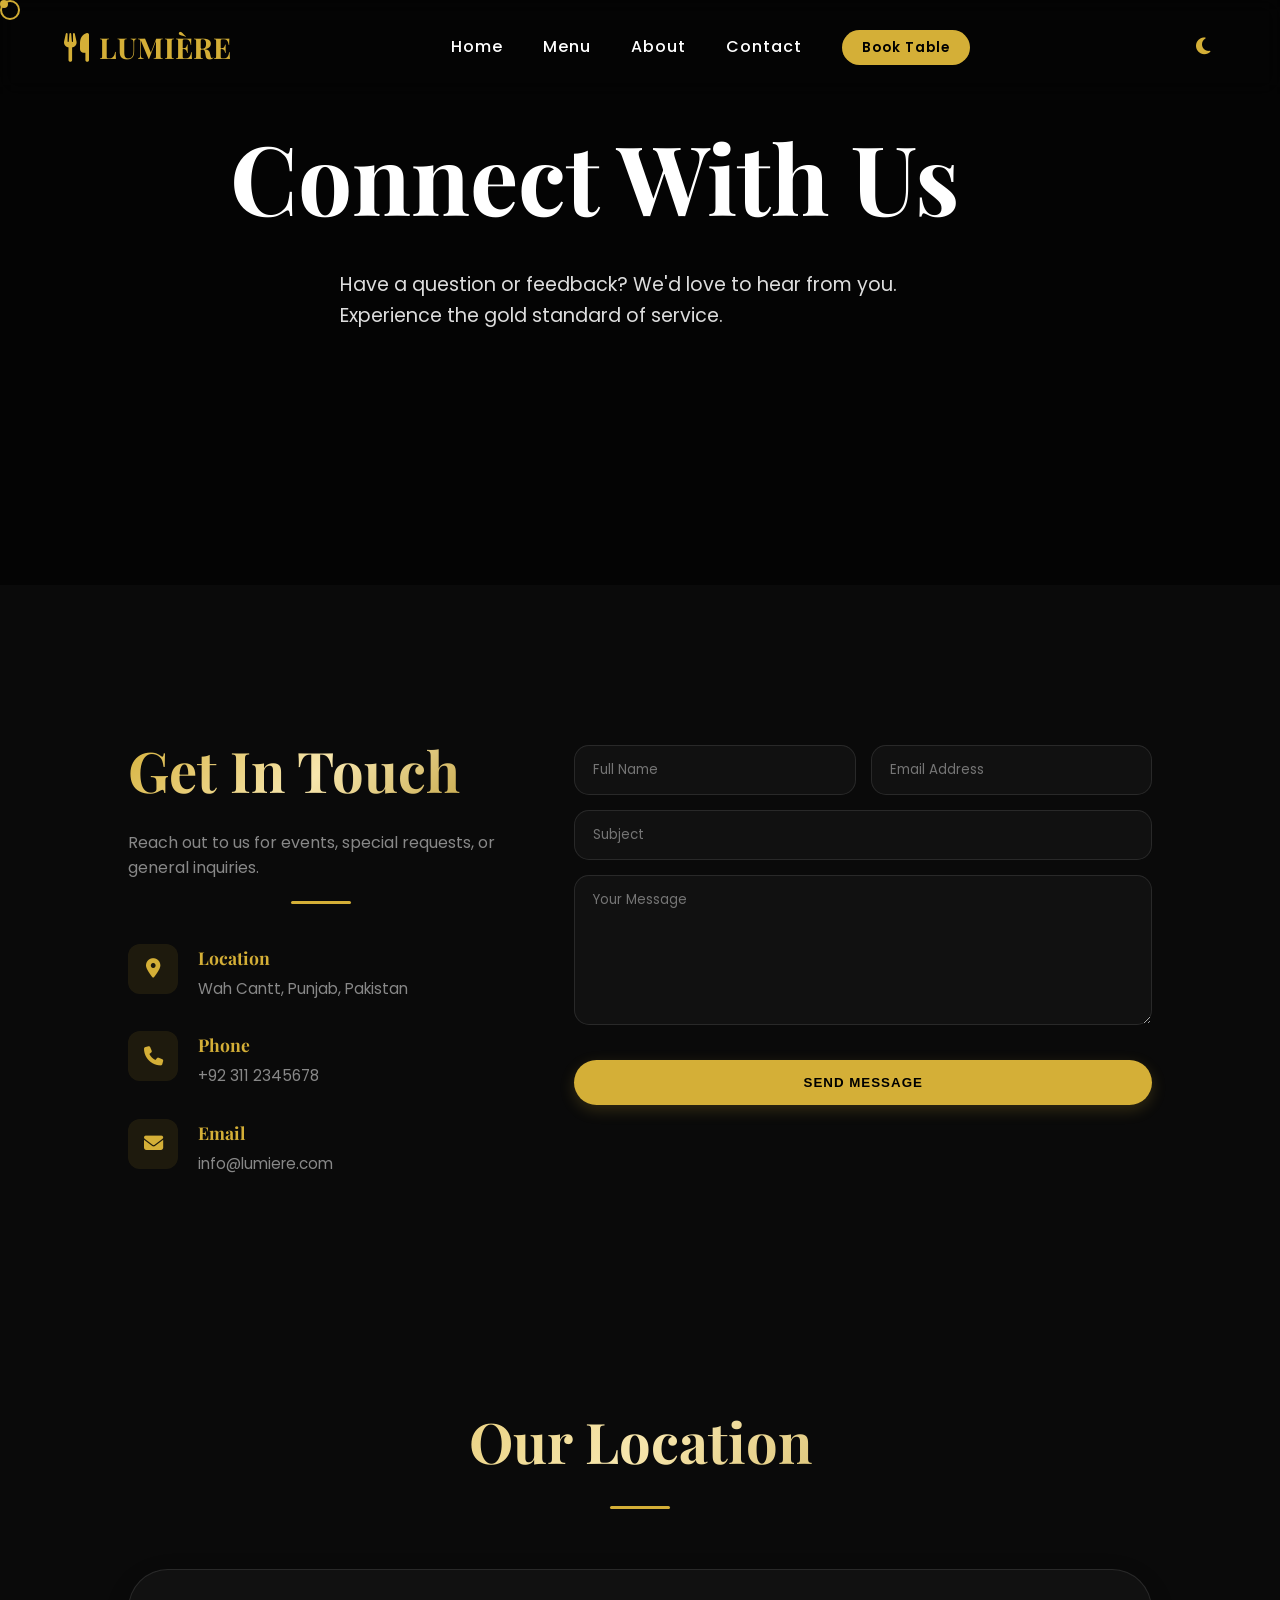
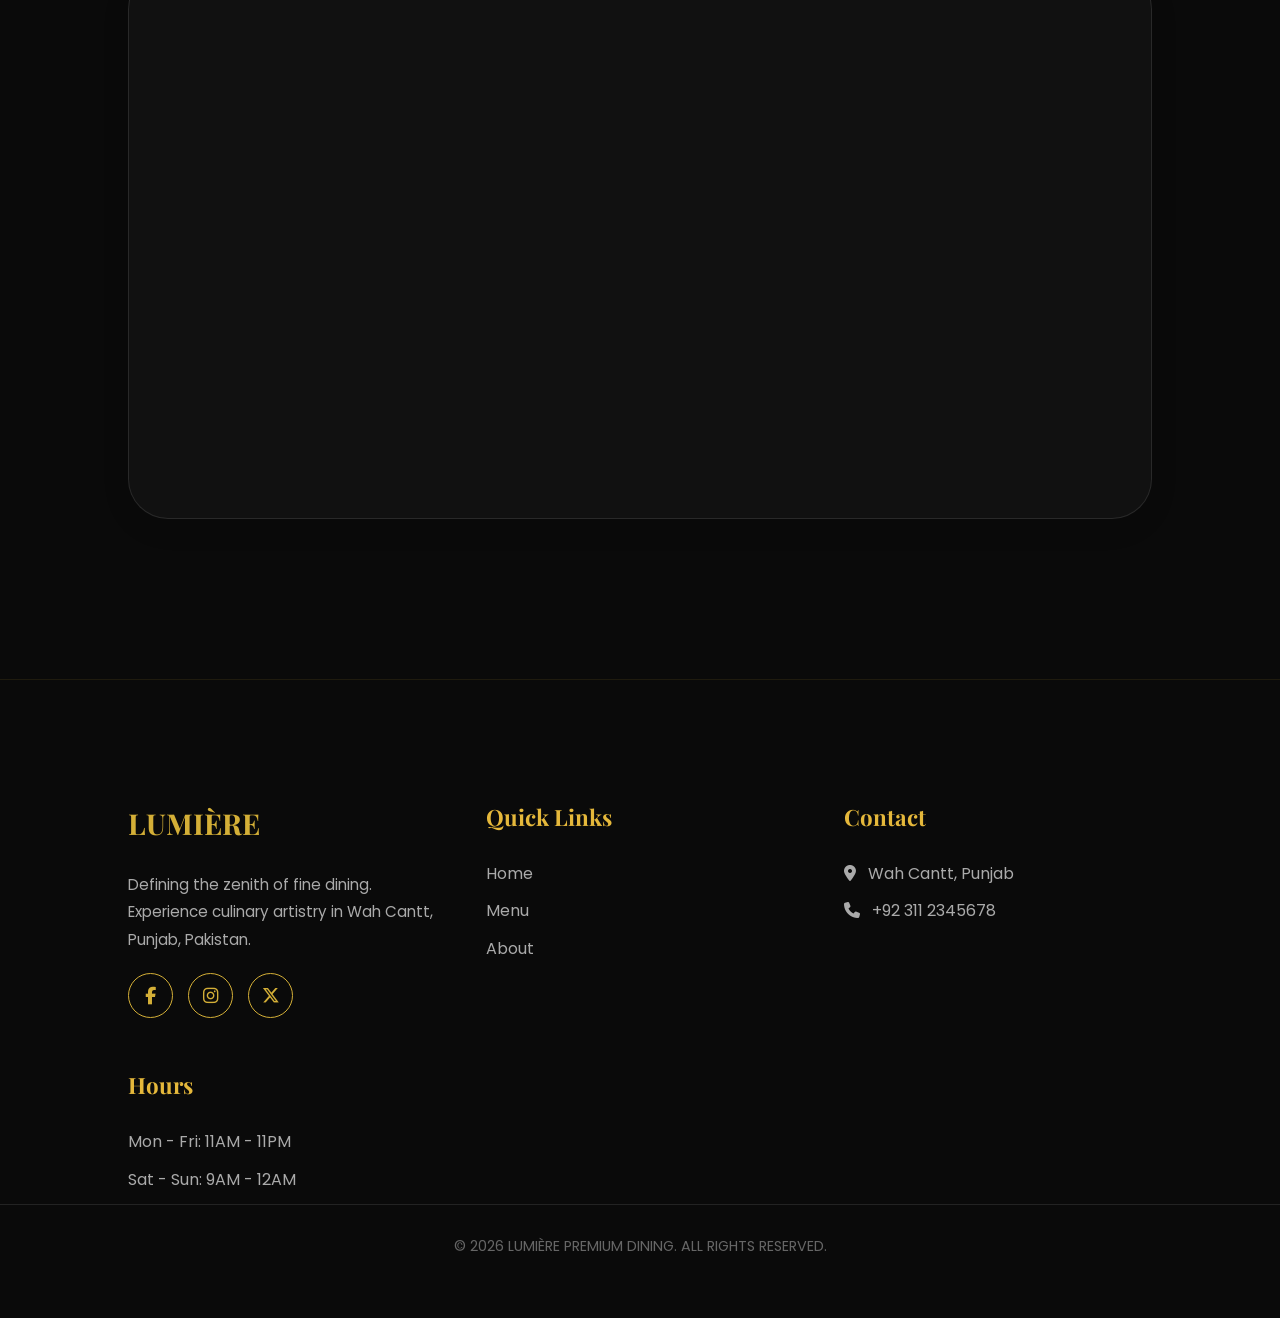
<file: contact.html>
<!DOCTYPE html>
<html lang="en" data-theme="dark">
<head>
    <meta charset="UTF-8">
    <meta name="viewport" content="width=device-width, initial-scale=1.0">
    <meta name="description" content="Get in touch with LUMIÈRE - Premium Fine Dining. Contact us for reservations, feedback, or inquiries.">
    <title>Contact Us | LUMIÈRE Premium Fine Dining</title>
    <link rel="stylesheet" href="https://cdnjs.cloudflare.com/ajax/libs/font-awesome/6.6.0/css/all.min.css">
    <link href="https://fonts.googleapis.com/css2?family=Playfair+Display:wght@400;700&family=Poppins:wght@300;400;500;600;700&display=swap" rel="stylesheet">
    <link rel="stylesheet" href="style.css">
    <!-- Prevent flash of wrong theme (FOUT fix) -->
    <script>!function(){var t=localStorage.getItem('lumiere-theme');if(t)document.documentElement.setAttribute('data-theme',t)}();</script>
</head>
<body class="contact-page">
    <!-- Loader & Progress Bar (Consistent with other pages) -->
    <div id="loader"><div class="loader-content"><div class="loader-logo"><i class="fa-solid fa-utensils"></i> LUMIÈRE</div></div></div>
    <div class="progress-bar"></div>
    <div class="cursor"></div>
    <div class="cursor-follower"></div>

    <nav id="navbar">
        <a href="index.html" class="logo"><i class="fa-solid fa-utensils"></i> LUMIÈRE</a>
        <ul class="nav-links">
            <li><a href="index.html">Home</a></li>
            <li><a href="menu.html">Menu</a></li>
            <li><a href="about.html">About</a></li>
            <li><a href="contact.html" class="active">Contact</a></li>
            <li><a href="index.html#reservation" class="nav-book-link">Book Table</a></li>
        </ul>
        <div class="nav-actions">
            <button class="theme-toggle" id="theme-btn"><i class="fa-solid fa-moon"></i></button>
            <div class="hamburger" id="hamburger"><span></span><span></span><span></span></div>
        </div>
    </nav>

    <div class="mobile-menu-overlay" id="mobile-menu-overlay"></div>
    <div class="mobile-menu" id="mobile-menu">
        <a href="index.html">Home</a>
        <a href="menu.html">Menu</a>
        <a href="about.html">About</a>
        <a href="contact.html">Contact</a>
        <a href="index.html#reservation">Book Table</a>
    </div>

    <section id="contact-hero">
        <div class="hero-overlay"></div>
        <div class="hero-content">
            <h1 class="reveal">Connect With Us</h1>
            <p class="reveal">Have a question or feedback? We'd love to hear from you. Experience the gold standard of service.</p>
        </div>
    </section>

    <section id="contact-content">
        <div class="contact-container">
            <div class="contact-info-wrapper reveal-left">
                <div class="section-header" style="text-align: left; margin-bottom: 40px;">
                    <h2>Get In Touch</h2>
                    <p>Reach out to us for events, special requests, or general inquiries.</p>
                </div>
                <div class="contact-info-list">
                    <div class="info-item">
                        <i class="fa-solid fa-location-dot"></i>
                        <div>
                            <h4>Location</h4>
                            <p>Wah Cantt, Punjab, Pakistan</p>
                        </div>
                    </div>
                    <div class="info-item">
                        <i class="fa-solid fa-phone"></i>
                        <div>
                            <h4>Phone</h4>
                            <p>+92 311 2345678</p>
                        </div>
                    </div>
                    <div class="info-item">
                        <i class="fa-solid fa-envelope"></i>
                        <div>
                            <h4>Email</h4>
                            <p>info@lumiere.com</p>
                        </div>
                    </div>
                </div>
            </div>
            <div class="contact-form-wrapper reveal-right">
                <form id="contact-form" class="modern-form">
                    <div class="form-row">
                        <input type="text" name="name" placeholder="Full Name" required>
                        <input type="email" name="email" placeholder="Email Address" required>
                    </div>
                    <input type="text" name="subject" placeholder="Subject" required>
                    <textarea name="message" placeholder="Your Message" rows="6" required></textarea>
                    <button type="submit" class="btn btn-primary w-100">Send Message</button>
                </form>
            </div>
        </div>
    </section>

    <section id="map-section" class="reveal">
        <div class="section-header">
            <h2>Our Location</h2>
        </div>
        <div class="map-wrapper">
            <div class="map-container">
                <iframe src="https://www.google.com/maps/embed?pb=!1m18!1m12!1m3!1d13277.942735235824!2d72.71183313204732!3d33.77443834111305!2m3!1f0!2f0!3f0!3m2!1i1024!2i768!4f13.1!3m3!1m2!1s0x38dfa6a72e879001%3A0xe6754593414999f8!2sWah%20Cantt%2C%20Rawalpindi%2C%20Punjab%2C%20Pakistan!5e0!3m2!1sen!2s!4v1718629200000!5m2!1sen!2s" allowfullscreen="" loading="lazy"></iframe>
            </div>
        </div>
    </section>

    <footer id="contact" class="reveal">
        <div class="footer-grid">
            <div class="footer-about">
                <div class="logo">LUMIÈRE</div>
                <p>Defining the zenith of fine dining. Experience culinary artistry in Wah Cantt, Punjab, Pakistan.</p>
                <div class="social-links">
                    <a href="#"><i class="fa-brands fa-facebook-f"></i></a>
                    <a href="#"><i class="fa-brands fa-instagram"></i></a>
                    <a href="#"><i class="fa-brands fa-x-twitter"></i></a>
                </div>
            </div>
            <div class="footer-links">
                <h4>Quick Links</h4>
                <ul>
                    <li><a href="index.html">Home</a></li>
                    <li><a href="menu.html">Menu</a></li>
                    <li><a href="about.html">About</a></li>
                </ul>
            </div>
            <div class="footer-links">
                <h4>Contact</h4>
                <ul>
                    <li><i class="fa-solid fa-location-dot me-2"></i> Wah Cantt, Punjab</li>
                    <li><i class="fa-solid fa-phone me-2"></i> +92 311 2345678</li>
                </ul>
            </div>
            <div class="footer-links">
                <h4>Hours</h4>
                <ul>
                    <li>Mon - Fri: 11AM - 11PM</li>
                    <li>Sat - Sun: 9AM - 12AM</li>
                </ul>
            </div>
        </div>
        <div class="copyright">&copy; 2026 LUMIÈRE PREMIUM DINING. ALL RIGHTS RESERVED.</div>
    </footer>

    <div id="backToTop">↑</div>
    <script src="script.js"></script>
</body>
</html>
</file>
<file: style.css>
:root {
    --primary: #D4AF37;
    --primary-hover: #b8962e;
    --bg-dark: #0a0a0a;
    --bg-light: #ffffff;
    --card-dark: rgba(255, 255, 255, 0.03);
    --card-light: rgba(0, 0, 0, 0.05);
    --text-dark: #ffffff;
    --text-light: #1a1a1a;
    --glass-bg: rgba(10, 10, 10, 0.8);
    --transition: all 0.3s cubic-bezier(0.4, 0, 0.2, 1);
    --gold-gradient: linear-gradient(135deg, #D4AF37 0%, #f7e6ad 50%, #b8962e 100%);
    --card-gradient: linear-gradient(135deg, rgba(255, 255, 255, 0.05) 0%, rgba(255, 255, 255, 0.02) 100%);
    --shadow: 0 8px 30px rgba(0, 0, 0, 0.08);
    --shadow-hover: 0 20px 50px rgba(0, 0, 0, 0.15);
    --gold-shadow: 0 5px 15px rgba(212, 175, 55, 0.2);
    --card-border: rgba(255, 255, 255, 0.1);
    --card-inner-glow: inset 0 0 20px rgba(255, 255, 255, 0.02);
    --text-secondary: #888888;
}

[data-theme="light"] {
    --bg-dark: #f8f4ef;
    --text-dark: #121212;
    --primary: #967215;
    --primary-hover: #755810;
    --card-dark: rgba(255, 255, 255, 0.95);
    --glass-bg: rgba(255, 255, 255, 0.96);
    --card-border: rgba(0, 0, 0, 0.12);
    --card-gradient: linear-gradient(135deg, rgba(255,255,255,0.98) 0%, rgba(248,244,239,0.95) 100%);
    --text-secondary: #3c3c3c;
    --shadow: 0 10px 30px rgba(0, 0, 0, 0.08);
    --shadow-hover: 0 20px 45px rgba(0, 0, 0, 0.14);
    --card-inner-glow: inset 0 0 20px rgba(150,114,21,0.06);
}

* {
    margin: 0;
    padding: 0;
    box-sizing: border-box;
    scroll-behavior: smooth;
}

body {
    font-family: 'Poppins', sans-serif;
    background-color: var(--bg-dark);
    color: var(--text-dark);
    overflow-x: hidden;
    line-height: 1.6;
    transition: background-color 0.5s ease;
}

h1, h2, h3, h4, .logo {
    font-family: 'Playfair Display', serif;
}

ul { list-style: none; }
a { text-decoration: none; color: inherit; }
img { max-width: 100%; display: block; border-radius: 8px; }
.dish-img-container img, .team-img img, .modal-img img { border-radius: 0; }

/* Custom Cursor */
.cursor { width: 20px; height: 20px; border: 2px solid var(--primary); border-radius: 50%; position: fixed; pointer-events: none; z-index: 9999; transition: transform 0.1s ease; mix-blend-mode: difference; }
.cursor-follower { width: 8px; height: 8px; background: var(--primary); border-radius: 50%; position: fixed; pointer-events: none; z-index: 9999; transition: transform 0.15s ease; }

/* Loader */

#loader {
  position: fixed;
  inset: 0;
  background: #000;
  z-index: 10000;
  display: flex;
  justify-content: center;
  align-items: center;
    opacity: 1;
  transition: opacity 0.9s ease;
}

.loader-logo {
  font-size: 3rem;
  color: var(--primary);
  font-weight: bold;
  letter-spacing: 5px;
  animation: pulse 2s infinite;
  display: flex;
  align-items: center;
  gap: 20px;
}

@keyframes pulse {
  0% { opacity: 0.3; transform: scale(0.95); }
  50% { opacity: 1; transform: scale(1); }
  100% { opacity: 0.5; transform: scale(0.95); }
}

.progress-bar { position: fixed; top: 0; left: 0; height: 4px; background: var(--gold-gradient); z-index: 1001; width: 0%; }

/* Navbar */
nav { position: fixed; top: 0; width: 100%; padding: 1.5rem 5%; z-index: 1000; display: flex; justify-content: space-between; align-items: center; transition: var(--transition); backdrop-filter: blur(10px); background: transparent; }
nav.sticky { padding: 1rem 5%; background: var(--glass-bg); border-bottom: 1px solid rgba(212, 175, 55, 0.2); }
.logo { font-size: 1.8rem; font-weight: 700; color: var(--primary); display: flex; align-items: center; gap: 10px; text-decoration: none; }
.logo:hover { opacity: 0.9; }
.nav-links { display: flex; gap: 2.5rem; }
.nav-links a { font-weight: 500; letter-spacing: 1px; position: relative; padding: 5px 0; }
.nav-links a::after { content: ''; position: absolute; bottom: 0; left: 0; width: 0; height: 2px; background: var(--primary); transition: var(--transition); }
.nav-links a:hover::after { width: 100%; }
.nav-actions { display: flex; align-items: center; gap: 20px; }
.theme-toggle { cursor: pointer; font-size: 1.2rem; color: var(--primary); }
.nav-book-link { 
    background: var(--primary); 
    color: #000 !important; 
    padding: 8px 20px !important; 
    border-radius: 50px; 
    font-size: 0.85rem !important; 
    font-weight: 600 !important;
    transition: var(--transition);
}
.nav-book-link::after { display: none !important; }
.nav-book-link:hover { 
    transform: translateY(-2px);
    box-shadow: var(--gold-shadow);
}

/* Hamburger */
.hamburger { display: none; cursor: pointer; flex-direction: column; gap: 6px; z-index: 1005; }
.hamburger span { 
    width: 28px; 
    height: 2px; 
    background: var(--primary); 
    transition: var(--transition); 
    transform-origin: center;
}
.hamburger.active span:nth-child(1) { transform: translateY(8px) rotate(45deg); }
.hamburger.active span:nth-child(2) { opacity: 0; transform: translateX(-10px); }
.hamburger.active span:nth-child(3) { transform: translateY(-8px) rotate(-45deg); }

/* Mobile Menu - see extended styles below */

/* Hero */
#hero, #menu-hero, #about-hero { 
    min-height: 100vh; 
    min-height: 100dvh; 
    display: flex; 
    align-items: center; 
    justify-content: center; 
    text-align: center; 
    position: relative; 
    overflow: hidden; 
    background: none;
    z-index: 1;
}

#hero::before, #menu-hero::before, #about-hero::before, #contact-hero::before {
    content: '';
    position: absolute;
    inset: 0;
    background-size: cover;
    background-position: center;
    background-repeat: no-repeat;
    background-attachment: fixed;
    z-index: -1;
    animation: heroZoom 10s ease-out forwards;
    will-change: transform;
}

@keyframes heroZoom {
    from { transform: scale(1.1); }
    to { transform: scale(1); }
}

#hero::before { background-image: url('https://images.unsplash.com/photo-1414235077428-338989a2e8c0?q=80&w=2070'); }
#menu-hero { height: 100vh; height: 100dvh; }
#menu-hero::before { background-image: url('https://images.unsplash.com/photo-1574484284002-952d92456975?auto=format&fit=crop&q=80&w=2070'); }
#menu-hero .hero-content { padding-top: 100px; }
#menu-hero h1 { text-shadow: 0 10px 30px rgba(0,0,0,0.5); }
#about-hero { height: 85vh; }
#about-hero::before { background-image: url('https://images.unsplash.com/photo-1517248135467-4c7edcad34c4?auto=format&fit=crop&q=80&w=2070'); }
#contact-hero { height: 65vh; }
#contact-hero::before { background-image: url('https://images.unsplash.com/photo-1578474846511-04ba529f0b88?auto=format&fit=crop&q=80&w=2070'); }
section:not(#hero):not(#about-hero):not(#menu-hero):not(#contact-hero) { background-color: var(--bg-dark); position: relative; z-index: 2; }
.hero-overlay { position: absolute; inset: 0; background: rgba(0,0,0,0.55); z-index: 1; }
.hero-content { position: relative; z-index: 5; padding: 0 10%; width: 100%; max-width: 1200px; }
.hero-content h1 { font-size: clamp(3rem, 8vw, 6rem); margin-bottom: 1rem; color: #fff; }
.hero-content p { font-size: 1.2rem; color: #ddd; max-width: 600px; margin: 0 auto 2.5rem; }
.hero-btns { display: flex; gap: 20px; justify-content: center; }

/* Mobile Parallax Fix */
@media (max-width: 1024px) {
    #hero::before, #menu-hero::before, #about-hero::before, #contact-hero::before { background-attachment: scroll !important; }
    .hero-content h1 { font-size: clamp(2.5rem, 10vw, 4rem); }
}

/* Buttons */
.btn { padding: 15px 35px; border-radius: 50px; font-weight: 600; text-transform: uppercase; letter-spacing: 1px; transition: var(--transition); position: relative; overflow: hidden; display: inline-block; border: none; cursor: pointer; }
.btn-primary { background: var(--primary); color: #000; box-shadow: var(--gold-shadow); }
.btn-outline { background: transparent; border: 2px solid var(--primary); color: var(--primary); backdrop-filter: blur(5px); }
.btn:hover { transform: translateY(-5px); box-shadow: 0 10px 20px rgba(212, 175, 55, 0.3); }
.btn-ripple { position: absolute; background: rgba(255, 255, 255, 0.3); border-radius: 50%; transform: scale(0); animation: ripple 0.6s linear; }
@keyframes ripple { to { transform: scale(4); opacity: 0; } }

.scroll-indicator { position: absolute; bottom: 30px; left: 50%; transform: translateX(-50%); animation: bounce 2s infinite; z-index: 2; color: #fff; font-size: 1.5rem; }
@keyframes bounce { 0%, 20%, 50%, 80%, 100% {transform: translateY(0) translateX(-50%);} 40% {transform: translateY(-10px) translateX(-50%);} 60% {transform: translateY(-5px) translateX(-50%);} }

.floating-icon { position: absolute; color: rgba(212, 175, 55, 0.15); font-size: clamp(1.5rem, 5vw, 3rem); z-index: 1; pointer-events: none; }
.icon-1 { top: 15%; left: 10%; animation: float 8s infinite ease-in-out; }
.icon-2 { top: 25%; right: 15%; animation: float 10s infinite ease-in-out reverse; }
.icon-3 { bottom: 20%; left: 20%; animation: float 12s infinite ease-in-out 1s; }
.icon-4 { bottom: 15%; right: 10%; animation: float 9s infinite ease-in-out 0.5s; }

@keyframes float { 0% { transform: translate(0, 0) rotate(0deg); } 33% { transform: translate(15px, -20px) rotate(5deg); } 66% { transform: translate(-10px, 15px) rotate(-5deg); } 100% { transform: translate(0, 0) rotate(0deg); } }

/* Section Styling */
section { 
    padding: 100px 10%; 
    display: flow-root;
    position: relative;
    width: 100%;
    clear: both;
    z-index: 1;
    overflow: hidden;
    margin-bottom: 40px;
    transition: var(--transition);
}
section:nth-of-type(even) { background-color: rgba(212, 175, 55, 0.03); }

@media (max-width: 992px) {
    section { padding: 80px 7%; }
}
@media (max-width: 768px) {
    section { padding: 60px 5%; }
}

.section-header { text-align: center; margin-bottom: 60px; }
.section-header h2 { 
    font-size: clamp(2rem, 5vw, 3.5rem); 
    background: var(--gold-gradient);
    -webkit-background-clip: text;
    background-clip: text;
    -webkit-text-fill-color: transparent;
    color: transparent;
    margin-bottom: 15px; 
}
.section-header::after { content: ''; display: block; width: 60px; height: 3px; background: var(--primary); margin: 20px auto 0; border-radius: 5px; }
.section-header p { max-width: 600px; margin: 0 auto; color: var(--text-secondary); }

.w-100 { width: 100%; }
.mt-3 { margin-top: 1rem; }
.mt-4 { margin-top: 1.5rem; }
.me-2 { margin-right: 0.5rem; }
.small { font-size: 0.85rem; }

/* Menu Grid */
.menu-grid { 
    display: grid; 
    grid-template-columns: repeat(auto-fit, minmax(260px, 1fr)); 
    gap: 28px; 
    height: auto !important;
    overflow: visible !important;
    will-change: transform, opacity;
}

/* ===== PREMIUM MODERN DISH CARD ===== */
.dish-card { 
    background: var(--card-gradient);
    border-radius: 12px;
    overflow: hidden; 
    border: 1px solid var(--card-border);
    transition: transform 0.45s cubic-bezier(0.165, 0.84, 0.44, 1), 
                box-shadow 0.45s cubic-bezier(0.165, 0.84, 0.44, 1), 
                border-color 0.3s ease,
                background 0.3s ease;
    position: relative; 
    display: flex; 
    flex-direction: column; 
    backdrop-filter: blur(25px);
    -webkit-backdrop-filter: blur(25px);
    box-shadow: 0 4px 24px rgba(0,0,0,0.12), 0 1px 4px rgba(0,0,0,0.08);
    height: 100%;
    min-height: 490px;
    z-index: 1;
    will-change: transform, box-shadow;
}
/* Top gold accent line */
.dish-card::after {
    content: '';
    position: absolute;
    top: 0;
    left: 0;
    right: 0;
    height: 3px;
    background: var(--gold-gradient);
    opacity: 0;
    transition: opacity 0.3s ease;
    z-index: 10;
    border-radius: 12px 12px 0 0;
}
.dish-card::before { content: ''; position: absolute; inset: 0; background: radial-gradient(circle at top right, rgba(212,175,55,0.12), transparent 60%); opacity: 0; transition: opacity 0.4s ease; z-index: 0; pointer-events: none; }
.dish-card:hover {
    transform: translateY(-14px) scale(1.02);
    border-color: rgba(212, 175, 55, 0.5);
    background: var(--glass-bg);
    box-shadow: 0 24px 60px rgba(0,0,0,0.2), 0 0 0 1px rgba(212,175,55,0.15), 0 0 40px rgba(212, 175, 55, 0.18);
}
.dish-card:hover::before { opacity: 1; }
.dish-card:hover::after { opacity: 1; }

/* Image Container */
.dish-img-container { height: 240px; overflow: hidden; position: relative; border-radius: 12px 12px 0 0; flex-shrink: 0; }
/* Shimmer sweep */
.dish-img-container::after { 
    content: ''; position: absolute; top: 0; left: -100%; width: 60%; height: 100%; 
    background: linear-gradient(105deg, transparent 40%, rgba(255,255,255,0.18) 50%, transparent 60%); 
    transition: left 0.6s ease;
    z-index: 3;
}
.dish-card:hover .dish-img-container::after { left: 130%; }
.dish-card img { width: 100%; height: 100%; object-fit: cover; transition: transform 0.8s cubic-bezier(0.165, 0.84, 0.44, 1), filter 0.4s ease; filter: brightness(0.92) saturate(1.05); }
.dish-card:hover img { transform: scale(1.1) rotate(1deg); filter: brightness(1.05) saturate(1.15); }

/* Badge & Price Overlays */
.category-badge { position: absolute; top: 14px; right: 14px; background: rgba(0,0,0,0.75); color: var(--primary); backdrop-filter: blur(8px); border: 1px solid rgba(212,175,55,0.5); padding: 4px 14px; border-radius: 50px; font-size: 0.68rem; font-weight: 700; z-index: 4; text-transform: uppercase; letter-spacing: 0.8px; }

/* Card Body */
.dish-info { padding: 22px 20px 20px; flex-grow: 1; display: flex; flex-direction: column; position: relative; z-index: 1; }
.dish-info h3 { font-size: 1.2rem; margin-bottom: 6px; color: var(--text-dark); font-weight: 700; display: -webkit-box; -webkit-line-clamp: 2; line-clamp: 2; -webkit-box-orient: vertical; overflow: hidden; height: 3rem; line-height: 1.3; }

/* Price badge */
.dish-price { 
    background: var(--gold-gradient); 
    color: #000; 
    padding: 6px 18px; 
    border-radius: 50px; 
    font-weight: 800; 
    font-size: 0.95rem; 
    box-shadow: 0 4px 12px rgba(0, 0, 0, 0.25); 
    letter-spacing: 0.3px; 
}

/* Position specifically in cards inside image container */
.dish-img-container .dish-price {
    position: absolute;
    bottom: 15px;
    right: 15px;
    z-index: 5;
}

/* Rating */
.rating { color: #f5c518; font-size: 0.82rem; margin-bottom: 12px; display: flex; align-items: center; gap: 3px; }
.rating span { color: var(--text-secondary); margin-left: 6px; font-weight: 500; font-size: 0.8rem; }

/* Description */
.dish-info p { flex-grow: 1; margin-bottom: 18px; color: var(--text-secondary); font-size: 0.85rem; line-height: 1.6; font-weight: 400; }

/* Action Button */
.dish-actions { display: flex; gap: 10px; margin-top: auto; }
.dish-actions .add-to-cart { flex: 1; font-size: 0.85rem; padding: 13px 20px; border-radius: 14px; background: var(--primary); color: #000; border: none; width: 100%; display: flex; align-items: center; justify-content: center; gap: 8px; font-weight: 600; letter-spacing: 0.3px; transition: all 0.3s ease; }
.dish-actions .add-to-cart:hover { transform: translateY(-3px); box-shadow: 0 10px 25px rgba(212,175,55,0.4); background: #e8c44a; }

/* Light mode card fix */
[data-theme="light"] .dish-card { border-color: rgba(0,0,0,0.1); box-shadow: 0 4px 20px rgba(0,0,0,0.06); }
[data-theme="light"] .dish-card:hover { box-shadow: 0 20px 50px rgba(0,0,0,0.12), 0 0 30px rgba(150, 114, 21, 0.25); border-color: rgba(150, 114, 21, 0.5); background: #ffffff; }
[data-theme="light"] .dish-info p { color: #3c3c3c; }
[data-theme="light"] .rating span { color: #444; }

/* Beautiful hover micro-interactions for both modes */
.dish-card .dish-price {
    transition: transform 0.4s cubic-bezier(0.165, 0.84, 0.44, 1), box-shadow 0.4s cubic-bezier(0.165, 0.84, 0.44, 1);
}
.dish-card:hover .dish-price {
    transform: scale(1.08) translateY(-2px);
    box-shadow: 0 8px 25px rgba(212, 175, 55, 0.5);
}
[data-theme="light"] .dish-card:hover .dish-price {
    box-shadow: 0 8px 25px rgba(150, 114, 21, 0.45);
}
.dish-card .btn-floating {
    opacity: 0.85;
    transition: transform 0.3s cubic-bezier(0.165, 0.84, 0.44, 1), background 0.3s ease, opacity 0.3s ease, border-color 0.3s ease;
}
.dish-card:hover .btn-floating {
    opacity: 1;
}

.btn-floating { position: absolute; top: 15px; background: rgba(0,0,0,0.6); width: 36px; height: 36px; display: flex; align-items: center; justify-content: center; border-radius: 50%; color: #fff; border: 1px solid rgba(255,255,255,0.2); transition: 0.3s; z-index: 5; }
.btn-floating:hover { background: var(--primary); color: #000; border-color: var(--primary); transform: scale(1.1); }
.fav-icon { left: 15px; top: 15px; }
.quick-view-btn { left: 15px; top: 60px; }

.status-badge { position: absolute; top: 15px; left: 60px; background: #ff4757; color: #fff; padding: 5px 12px; border-radius: 20px; font-size: 0.75rem; font-weight: 700; z-index: 2; }
.dish-card .add-to-cart:hover { background: var(--primary); color: #000; }
.dish-card .quick-view:hover { background: rgba(212, 175, 55, 0.1); }

.badge-inline { position: static; display: inline-block; margin-bottom: 10px; }
.section-cta { text-align: center; margin-top: 50px; }
.reservation-btns { display: flex; gap: 20px; justify-content: center; flex-wrap: wrap; }

.fav-icon { position: absolute; top: 15px; left: 15px; background: var(--fav-bg, rgba(0,0,0,0.4)); width: 40px; height: 40px; display: flex; align-items: center; justify-content: center; border-radius: 50%; cursor: pointer; transition: 0.3s; z-index: 5; border: 2px solid transparent; }
.fav-icon i { color: #fff; font-size: 1.1rem; transition: color 0.3s ease, transform 0.3s ease; }
.fav-icon:hover { transform: scale(1.1); }
.fav-icon:hover i { color: #ff6b7a; }
.fav-icon.favorited { background: rgba(255, 71, 87, 0.2); border-color: #ff4757; animation: heartPop 0.45s ease; }
.fav-icon.favorited i { color: #ff4757 !important; font-family: "Font Awesome 6 Free"; font-weight: 900; }
@keyframes heartPop { 0% { transform: scale(1); } 40% { transform: scale(1.3); } 100% { transform: scale(1); } }

/* Features */
.features-grid { display: grid; grid-template-columns: repeat(auto-fit, minmax(250px, 1fr)); gap: 30px; }
.feature-card { padding: 40px; background: var(--card-dark); border-radius: 24px; text-align: center; transition: var(--transition); border: 1px solid var(--card-border); box-shadow: var(--shadow); }
.feature-card h3 { color: var(--text-dark); }
.feature-card p { color: var(--text-secondary); }
.feature-card:hover { background: var(--primary); transform: translateY(-10px); border-color: var(--primary); }
.feature-card:hover * { color: #000 !important; fill: #000 !important; }
.feature-icon { font-size: 3rem; color: var(--primary); margin-bottom: 20px; transition: transform 0.4s ease; }
.feature-card:hover .feature-icon { transform: scale(1.15) rotate(8deg); }
[data-theme="light"] .feature-card { background: rgba(0,0,0,0.03); border-color: rgba(0,0,0,0.08); }

/* Gallery */
#gallery {
    padding: 100px 10%;
}

.gallery-grid {
    display: grid;
    grid-template-columns: repeat(3, 1fr);
    grid-auto-rows: 280px;
    gap: 20px;
    margin-top: 40px;
}

.gallery-item {
    position: relative;
    border-radius: 24px;
    overflow: hidden;
    cursor: pointer;
    box-shadow: var(--shadow);
    border: 1px solid var(--card-border);
}

.gallery-item img {
    width: 100%;
    height: 100%;
    object-fit: cover;
    transition: transform 0.8s cubic-bezier(0.4, 0, 0.2, 1);
}

.gallery-overlay {
    position: absolute;
    inset: 0;
    background: linear-gradient(to top, rgba(0,0,0,0.85) 0%, transparent 60%);
    display: flex;
    flex-direction: column;
    justify-content: flex-end;
    align-items: center;
    padding: 30px;
    opacity: 0;
    transition: var(--transition);
    z-index: 2;
}

.gallery-overlay i {
    color: var(--primary);
    font-size: 1.8rem;
    margin-bottom: 12px;
    transform: translateY(30px);
    transition: transform 0.5s cubic-bezier(0.4, 0, 0.2, 1);
}

.gallery-overlay span {
    color: #fff;
    font-family: 'Playfair Display', serif;
    font-size: 1.3rem;
    font-weight: 600;
    letter-spacing: 1px;
    transform: translateY(30px);
    transition: transform 0.5s cubic-bezier(0.4, 0, 0.2, 1) 0.1s;
}

.gallery-item:hover img {
    transform: scale(1.12);
}

.gallery-item:hover .gallery-overlay {
    opacity: 1;
}

.gallery-item:hover .gallery-overlay i,
.gallery-item:hover .gallery-overlay span {
    transform: translateY(0);
}

/* Desktop Bento Layout */
@media (min-width: 992px) {
    .gallery-item:nth-child(1) { grid-column: span 2; grid-row: span 2; }
    .gallery-item:nth-child(5) { grid-column: span 2; }
}

@media (max-width: 991px) {
    .gallery-grid { grid-template-columns: repeat(2, 1fr); grid-auto-rows: 240px; }
    .gallery-item:nth-child(1) { grid-column: span 2; }
}

@media (max-width: 600px) {
    .gallery-grid { grid-template-columns: 1fr; grid-auto-rows: 300px; }
    .gallery-item:nth-child(1) { grid-column: auto; }
    .gallery-overlay { opacity: 1; background: linear-gradient(to top, rgba(0,0,0,0.7) 0%, transparent 40%); }
    .gallery-overlay i, .gallery-overlay span { transform: translateY(0); }
}

/* Map Section */
#map-section { padding: 80px 10% 120px; }
.map-wrapper { 
    position: relative; 
    border-radius: 40px; 
    overflow: hidden; 
    border: 1px solid var(--card-border); 
    box-shadow: var(--shadow); 
    height: 550px;
    background: var(--card-dark);
}
.map-info-card { 
    position: absolute; 
    top: 50%; 
    left: 40px; 
    transform: translateY(-50%);
    background: var(--glass-bg); 
    backdrop-filter: blur(25px); 
    padding: 40px; 
    border-radius: 30px; 
    border: 1px solid var(--primary); 
    width: 380px; 
    z-index: 10; 
    box-shadow: var(--shadow); 
}
.map-info-item { display: flex; gap: 15px; margin-bottom: 20px; align-items: flex-start; text-align: left; }
.map-info-item i { color: var(--primary); font-size: 1.2rem; margin-top: 4px; }
.map-info-item strong { display: block; color: var(--primary); font-size: 0.85rem; text-transform: uppercase; margin-bottom: 4px; letter-spacing: 1px; }
.map-info-item p { color: var(--text-dark); margin: 0; font-size: 0.95rem; line-height: 1.4; }

.map-container { 
    width: 100%; 
    height: 100%;
}
.map-container iframe { width: 100%; height: 100%; border: none; filter: grayscale(1) invert(92%) hue-rotate(180deg) brightness(0.9); }
[data-theme="light"] .map-container iframe { filter: grayscale(0.2) contrast(1.1); }
.map-container:hover { border-color: var(--primary); box-shadow: var(--gold-shadow); }

@media (max-width: 992px) {
    .map-wrapper { height: auto; display: flex; flex-direction: column; border-radius: 25px; }
    .map-info-card { position: static; transform: none; width: 100%; border-radius: 0; border: none; border-bottom: 1px solid var(--primary); padding: 30px; }
    .map-container { height: 400px; }
}

/* Stats Section */
#stats {
    position: relative;
    background-image: linear-gradient(rgba(10, 10, 10, 0.82), rgba(10, 10, 10, 0.82)), url('https://images.unsplash.com/photo-1552566626-52f8b828add9?q=80&w=2000');
    background-size: cover;
    background-position: center;
    background-repeat: no-repeat;
    background-attachment: fixed;
    display: flex;
    justify-content: space-around;
    align-items: center;
    flex-wrap: wrap;
    gap: 40px;
    padding: 120px 10%;
    border-top: 1px solid rgba(212, 175, 55, 0.15);
    border-bottom: 1px solid rgba(212, 175, 55, 0.15);
    z-index: 1;
}
@media (max-width: 1024px) {
    #stats {
        background-attachment: scroll !important;
    }
}
.stat-item {
    text-align: center;
    flex: 1;
    min-width: 220px;
    background: rgba(255, 255, 255, 0.03);
    backdrop-filter: blur(15px);
    -webkit-backdrop-filter: blur(15px);
    border: 1px solid rgba(255, 255, 255, 0.06);
    border-radius: 24px;
    padding: 45px 30px;
    box-shadow: 0 15px 35px rgba(0, 0, 0, 0.3), inset 0 0 15px rgba(255, 255, 255, 0.02);
    transition: all 0.4s cubic-bezier(0.165, 0.84, 0.44, 1);
}
.stat-item:hover {
    transform: translateY(-8px);
    background: rgba(255, 255, 255, 0.06);
    border-color: rgba(212, 175, 55, 0.4);
    box-shadow: 0 20px 45px rgba(0, 0, 0, 0.4), 0 0 20px rgba(212, 175, 55, 0.15);
}
.stat-item h3 {
    font-size: clamp(2.8rem, 5vw, 4rem);
    background: var(--gold-gradient);
    -webkit-background-clip: text;
    background-clip: text;
    -webkit-text-fill-color: transparent;
    color: transparent;
    margin-bottom: 12px;
    font-weight: 800;
    letter-spacing: -1px;
}
.stat-item p {
    color: #ddd;
    font-size: 0.9rem;
    text-transform: uppercase;
    letter-spacing: 2px;
    font-weight: 500;
}

/* Testimonials */
.testimonial-container { max-width: 800px; margin: 0 auto; position: relative; overflow: hidden; padding: 20px; }
.testimonial-slider { display: flex; transition: transform 0.6s ease-in-out; }
.testimonial-card { min-width: 100%; padding: 45px 40px; background: var(--card-dark); border-radius: 30px; text-align: center; border: 1px solid var(--card-border); }
.customer-img { width: 100px; height: 100px; border-radius: 50%; margin: 0 auto 20px; border: 3px solid var(--primary); object-fit: cover; box-shadow: 0 0 0 6px rgba(212,175,55,0.1); }
.testimonial-card p { font-style: italic; font-size: 1.05rem; color: var(--text-secondary); margin-bottom: 20px; line-height: 1.8; }
.testimonial-card h4 { color: var(--text-dark); font-size: 1rem; font-weight: 600; }
.testimonial-controls { display: flex; justify-content: center; gap: 20px; margin-top: 30px; }
.dot { width: 12px; height: 12px; border-radius: 50%; background: rgba(212, 175, 55, 0.3); cursor: pointer; transition: all 0.3s ease; }
.dot.active { background: var(--primary); width: 30px; border-radius: 10px; }
[data-theme="light"] .testimonial-card { background: rgba(0,0,0,0.03); }

/* Reservation */
#reservation { background: var(--gold-gradient); color: #000; border-radius: 50px; margin: 40px 5% 100px; text-align: center; padding: 80px 30px; box-shadow: var(--shadow); position: relative; width: auto; }
#reservation h2 { color: #000; margin-bottom: 30px; }
#reservation p { color: #222; max-width: 600px; margin: 0 auto 40px; }
#reservation .btn-outline { border-color: #000; color: #000; }
#reservation .btn-outline:hover { background: #000; color: var(--primary); border-color: #000; }
#reservation.active #open-reservation {
    animation: buttonAttentionGrow 2.5s ease-in-out infinite;
}
@keyframes buttonAttentionGrow {
    0%, 100% { transform: scale(1); box-shadow: 0 5px 15px rgba(0, 0, 0, 0.2); }
    50% { transform: scale(1.1); box-shadow: 0 15px 35px rgba(0, 0, 0, 0.35), 0 0 25px rgba(255, 255, 255, 0.4); }
}

/* Reservation Modal specific */
.reservation-modal-content { display: block !important; padding: 40px 25px 30px !important; }
.reservation-modal-content .section-header { margin-bottom: 30px; text-align: left; }
.reservation-modal-content .section-header h2 { font-size: 2.2rem; }
.reservation-modal-content .modern-form .btn { align-self: stretch; width: 100%; margin-top: 10px; }

.modern-form { display: flex; flex-direction: column; gap: 15px; margin-top: 20px; }
.form-row { display: grid; grid-template-columns: repeat(auto-fit, minmax(180px, 1fr)); gap: 15px; }
.modern-form input, .modern-form select, .modern-form textarea {
    background: var(--card-dark);
    border: 1px solid var(--card-border);
    padding: 14px 18px;
    border-radius: 15px;
    color: var(--text-dark);
    font-family: inherit;
    outline: none;
    transition: var(--transition);
    width: 100%;
}
.modern-form input:focus, .modern-form select:focus { border-color: var(--primary); box-shadow: 0 0 15px rgba(212,175,55,0.1); background: var(--card-dark); }
.modern-form select option { background: var(--bg-dark); }
.modern-form .btn { align-self: center; min-width: 250px; margin-top: 20px; }

/* Reservation Success Popup Animation */
.reservation-success { text-align: center; padding: 40px 20px; animation: modalContentFadeIn 0.5s ease forwards; }
.success-icon { width: 80px; height: 80px; margin: 0 auto 30px; }
.checkmark { width: 80px; height: 80px; border-radius: 50%; display: block; stroke-width: 2; stroke: var(--primary); stroke-miterlimit: 10; box-shadow: inset 0px 0px 0px var(--primary); animation: fill .4s ease-in-out .4s forwards, scale .3s ease-in-out .9s both; }
.checkmark-circle { stroke-dasharray: 166; stroke-dashoffset: 166; stroke-width: 2; stroke-miterlimit: 10; stroke: var(--primary); fill: none; animation: stroke 0.6s cubic-bezier(0.65, 0, 0.45, 1) forwards; }
.checkmark-check { transform-origin: 50% 50%; stroke-dasharray: 48; stroke-dashoffset: 48; animation: stroke 0.3s cubic-bezier(0.65, 0, 0.45, 1) 0.8s forwards; }

@keyframes stroke { 100% { stroke-dashoffset: 0; } }
@keyframes scale { 0%, 100% { transform: none; } 50% { transform: scale3d(1.1, 1.1, 1); } }
@keyframes fill { 100% { box-shadow: inset 0px 0px 0px 40px transparent; } }
@keyframes modalContentFadeIn { 
    from { opacity: 0; transform: translateY(30px); } 
    to { opacity: 1; transform: translateY(0); } 
}

.reservation-success h2 { color: var(--primary); margin-bottom: 15px; font-size: 2.2rem; }
.reservation-success p { color: var(--text-dark); opacity: 0.9; line-height: 1.6; font-size: 1.1rem; }

/* Validation Shake Effect */
.shake { animation: shake 0.4s ease-in-out; }
@keyframes shake {
    0%, 100% { transform: translateX(0); }
    25% { transform: translateX(-8px); }
    50% { transform: translateX(8px); }
    75% { transform: translateX(-4px); }
}

/* Form Input Valid State */
input:valid:not(:placeholder-shown), textarea:valid:not(:placeholder-shown), select:valid { border-color: rgba(46, 204, 113, 0.4); }

/* Footer */
footer { 
    background: #000; 
    padding: 120px 0 60px; 
    color: #ffffff; 
    border-top: 1px solid rgba(212, 175, 55, 0.1); 
    width: 100%;
    position: relative;
    display: flow-root;
    clear: both;
    margin-top: 0;
    z-index: 5;
}

/* Menu Specific Styles */

#menu-display { 
    padding: 120px 10%; 
    height: auto !important;
    overflow: visible !important;
}
#menu-display .menu-grid { margin-top: 0; }

.breadcrumb { display: flex; justify-content: center; align-items: center; gap: 10px; margin-bottom: 1.5rem; color: #fff; font-size: 0.9rem; }
.breadcrumb a { color: #ddd; transition: 0.3s; }
.breadcrumb a:hover { color: var(--primary); }
.breadcrumb a.active { color: var(--primary); }
.breadcrumb span { color: rgba(255,255,255,0.5); }

#menu-filters { padding: 25px 10% 20px; background: var(--glass-bg); position: sticky; top: 70px; z-index: 100; backdrop-filter: blur(15px); border-bottom: 1px solid rgba(212,175,55,0.15); transition: background-color 0.5s ease; overflow: visible !important; }
.filter-container { display: flex; justify-content: space-between; align-items: center; gap: 15px; margin-bottom: 15px; flex-wrap: wrap; }
.search-box { position: relative; flex: 1; min-width: 260px; }
.search-box i { position: absolute; left: 20px; top: 50%; transform: translateY(-50%); color: var(--primary); }
.search-box input { width: 100%; padding: 14px 15px 14px 52px; border-radius: 50px; border: 1px solid rgba(212,175,55,0.2); background: var(--card-dark); color: var(--text-dark); outline: none; font-family: inherit; transition: border-color 0.3s; }
.search-box input:focus { border-color: var(--primary); }
.sort-box { position: relative; min-width: 200px; }
.sort-box i { position: absolute; left: 20px; top: 50%; transform: translateY(-50%); color: var(--primary); pointer-events: none; z-index: 2; }
.sort-box select { width: 100%; padding: 14px 40px 14px 45px; border-radius: 50px; border: 1px solid rgba(212,175,55,0.2); background: var(--card-dark); color: var(--text-dark); outline: none; font-family: inherit; cursor: pointer; appearance: none; }
.sort-box select option, .mobile-category-filter select option {
    background-color: var(--bg-dark);
    color: var(--text-dark);
}

.category-tabs { 
    display: flex; 
    gap: 12px; 
    padding: 10px 0; 
    justify-content: center; 
    flex-wrap: wrap; 
    width: 100%;
    margin-top: 15px;
}
.category-tabs::-webkit-scrollbar { display: none; }
.filter-btn { 
    padding: 12px 28px; 
    border-radius: 50px; 
    border: 1px solid rgba(212,175,55,0.25); 
    background: rgba(255, 255, 255, 0.02); 
    color: var(--text-dark); 
    cursor: pointer; 
    white-space: nowrap; 
    transition: all 0.4s cubic-bezier(0.165, 0.84, 0.44, 1); 
    font-family: inherit; 
    font-size: 0.9rem; 
    font-weight: 500;
    flex: 0 0 auto;
    backdrop-filter: blur(5px);
    -webkit-backdrop-filter: blur(5px);
    box-shadow: 0 4px 15px rgba(0,0,0,0.1);
}
.filter-btn .count { 
    opacity: 0.8; 
    font-size: 0.8rem; 
    margin-left: 6px;
    background: rgba(255,255,255,0.1);
    padding: 2px 8px;
    border-radius: 20px;
    transition: background 0.3s ease;
}
.filter-btn:hover {
    transform: translateY(-2px);
    border-color: var(--primary);
    box-shadow: 0 8px 20px rgba(212,175,55,0.15);
    background: rgba(212, 175, 55, 0.05);
    color: var(--primary);
}
.filter-btn.active { 
    background: var(--gold-gradient); 
    color: #000; 
    border-color: transparent;
    box-shadow: var(--gold-shadow);
    font-weight: 600;
}
.filter-btn.active .count {
    background: rgba(0,0,0,0.15);
    color: #000;
}

/* Beautiful Mobile Category Filter Wrapper */
.mobile-category-filter {
    display: none;
    position: relative;
    width: 100%;
    margin-top: 15px;
}

.mobile-category-filter i {
    position: absolute;
    left: 20px;
    top: 50%;
    transform: translateY(-50%);
    color: var(--primary);
    pointer-events: none;
    z-index: 2;
}

.mobile-category-filter select {
    width: 100%;
    padding: 14px 45px;
    border-radius: 50px;
    border: 1px solid rgba(212, 175, 55, 0.2);
    background: var(--bg-dark);
    color: var(--text-dark);
    font-family: inherit;
    appearance: none;
    background-image: url("data:image/svg+xml,%3Csvg xmlns='http://www.w3.org/2000/svg' fill='%23D4AF37' viewBox='0 0 24 24'%3E%3Cpath d='M7 10l5 5 5-5z'/%3E%3C/svg%3E");
    background-repeat: no-repeat;
    background-position: right 20px center;
    background-size: 20px;
    backdrop-filter: blur(10px);
    transition: var(--transition);
    cursor: pointer;
}

.no-results { 
    display: none; 
    flex-direction: column; 
    align-items: center; 
    justify-content: center; 
    text-align: center; 
    padding: 80px 20px; 
    color: var(--text-secondary);
    animation: fadeIn 0.5s ease;
}
.no-results i { font-size: 3rem; color: var(--primary); margin-bottom: 20px; opacity: 0.5; }
.no-results h3 { font-size: 1.5rem; color: var(--text-dark); margin-bottom: 10px; }

/* Featured Specials */
#featured-specials { padding: 120px 10%; }
.specials-layout { max-width: 1100px; margin: 0 auto; }
.special-banner { display: grid; grid-template-columns: 1fr 1fr; gap: 0; background: var(--card-dark); border-radius: 24px; overflow: hidden; border: 1px solid rgba(212,175,55,0.15); box-shadow: var(--shadow); }
.special-content { padding: 50px 40px; display: flex; flex-direction: column; justify-content: center; }
.badge-trending { display: inline-flex; align-items: center; gap: 8px; background: #ff4757; color: #fff; padding: 6px 14px; border-radius: 20px; font-size: 0.8rem; font-weight: 600; margin-bottom: 16px; }
.special-content h3 { font-size: clamp(1.5rem, 3vw, 2rem); color: var(--primary); margin-bottom: 12px; }
.special-content p { color: var(--text-secondary); margin-bottom: 20px; line-height: 1.7; }
.special-content .price { font-size: 2rem; font-weight: 700; color: var(--primary); margin-bottom: 24px; }
.special-banner img { width: 100%; height: 100%; min-height: 320px; object-fit: cover; }

/* Modal */
.modal-overlay { position: fixed; inset: 0; background: rgba(0,0,0,0.85); backdrop-filter: blur(8px); z-index: 2000; display: none; align-items: center; justify-content: center; padding: 20px; opacity: 0; transition: 0.4s; }
.modal-overlay.active { display: flex; opacity: 1; }
.modal-content { background: var(--bg-dark); width: 100%; max-width: 900px; border-radius: 24px; border: 1px solid rgba(212,175,55,0.2); position: relative; overflow-y: auto; transform: scale(0.92); transition: 0.4s; max-height: 95vh; scrollbar-width: none; }
.modal-content::-webkit-scrollbar { display: none; }
.modal-overlay.active .modal-content { transform: scale(1); }
.modal-close { position: absolute; top: 16px; right: 16px; width: 40px; height: 40px; border-radius: 50%; border: 1px solid rgba(212, 175, 55, 0.2); background: var(--bg-dark); color: var(--primary); cursor: pointer; z-index: 3001; display: flex; align-items: center; justify-content: center; transition: 0.3s; }
.modal-close:hover { background: var(--primary); color: #000; }
.modal-body { display: grid; grid-template-columns: 1fr 1fr; }
.modal-body.reservation-modal-content { display: block; }
.modal-img { min-height: 280px; }
.modal-img img { width: 100%; height: 100%; object-fit: cover; border-radius: 0; }
.modal-info { padding: 55px 40px 40px; display: flex; flex-direction: column; }
.modal-info h2 { font-size: clamp(1.5rem, 3vw, 2.2rem); color: var(--primary); line-height: 1.2; padding-right: 25px; }
.modal-actions { display: flex; align-items: center; justify-content: space-between; gap: 16px; flex-wrap: wrap; }
.modal-price { font-size: 1.8rem !important; }

/* Cart */
#backToTop, .floating-cart { 
    position: fixed; 
    right: 30px; 
    width: 50px; 
    height: 50px; 
    border-radius: 50%; 
    display: flex; 
    align-items: center; 
    justify-content: center; 
    z-index: 1500; 
    transition: all 0.4s cubic-bezier(0.4, 0, 0.2, 1); 
    opacity: 0; 
    visibility: hidden; 
    transform: translateY(20px); 
    border: 1px solid rgba(212, 175, 55, 0.4); 
    background: var(--bg-dark); 
    color: var(--primary); 
    box-shadow: 0 8px 32px rgba(0,0,0,0.3); 
    backdrop-filter: blur(8px);
    cursor: pointer;
}
#backToTop.visible, .floating-cart.visible { opacity: 1; visibility: visible; transform: translateY(0); }
#backToTop { bottom: 30px; font-size: 1.2rem; }
.floating-cart { bottom: 95px; font-size: 1.1rem; }

#backToTop:hover, .floating-cart:hover { 
    background: var(--primary); 
    color: #000; 
    transform: translateY(-5px); 
    box-shadow: 0 12px 40px rgba(212, 175, 55, 0.4); 
}

.cart-badge { position: absolute; top: -4px; right: -4px; background: #ff4757; color: #fff; min-width: 22px; height: 22px; border-radius: 50%; font-size: 0.7rem; font-weight: 700; display: none; align-items: center; justify-content: center; border: 2px solid var(--bg-dark); padding: 0 4px; }
.cart-overlay { position: fixed; inset: 0; background: rgba(0,0,0,0.5); z-index: 1998; opacity: 0; visibility: hidden; transition: 0.35s ease; backdrop-filter: blur(4px); }
.cart-overlay.active { opacity: 1; visibility: visible; }
.cart-panel { position: fixed; top: 0; right: -100%; width: min(380px, 100vw); height: 100vh; height: 100dvh; background: var(--bg-dark); z-index: 1999; display: flex; flex-direction: column; transition: right 0.4s cubic-bezier(0.4, 0, 0.2, 1); border-left: 1px solid rgba(212,175,55,0.15); box-shadow: -10px 0 40px rgba(0,0,0,0.3); }
.cart-panel.active { right: 0; }
.cart-panel-header { display: flex; align-items: center; justify-content: space-between; padding: 24px 20px; border-bottom: 1px solid rgba(212,175,55,0.15); }
.cart-panel-header h3 { font-size: 1.2rem; display: flex; align-items: center; gap: 10px; color: var(--primary); }
.cart-panel-close { width: 40px; height: 40px; border-radius: 50%; border: 1px solid rgba(212,175,55,0.2); background: transparent; color: var(--primary); cursor: pointer; display: flex; align-items: center; justify-content: center; transition: 0.3s; }
.cart-panel-close:hover { background: var(--primary); color: #000; }
.cart-panel-body { flex: 1; overflow-y: auto; padding: 16px 20px; }
.cart-panel-footer { padding: 20px; border-top: 1px solid rgba(212,175,55,0.15); }
.cart-total-row { display: flex; justify-content: space-between; align-items: center; margin-bottom: 16px; font-size: 1.1rem; }
.cart-total-row strong { color: var(--primary); font-size: 1.4rem; }
.cart-empty { text-align: center; padding: 40px 20px; color: var(--text-secondary); }
.cart-empty i { font-size: 3rem; color: var(--primary); opacity: 0.4; margin-bottom: 16px; display: block; }
.cart-item { display: flex; gap: 12px; align-items: flex-start; padding: 14px 0; border-bottom: 1px solid rgba(212,175,55,0.1); }
.cart-item img { width: 64px; height: 64px; object-fit: cover; border-radius: 10px; flex-shrink: 0; }
.cart-item-info { flex: 1; min-width: 0; }
.cart-item-info h4 { font-size: 0.95rem; margin-bottom: 4px; font-family: 'Poppins', sans-serif; }
.cart-item-qty { display: flex; align-items: center; gap: 10px; margin-top: 8px; }
.qty-btn { width: 28px; height: 28px; border-radius: 50%; border: 1px solid rgba(212,175,55,0.3); background: transparent; color: var(--primary); cursor: pointer; display: flex; align-items: center; justify-content: center; font-size: 0.7rem; transition: 0.2s; }
.qty-btn:hover { background: var(--primary); color: #000; }
.cart-item-remove { background: none; border: none; color: var(--text-secondary); cursor: pointer; padding: 4px; transition: 0.2s; }
.cart-item-remove:hover { color: #ff4757; }
.cart-toast { position: fixed; bottom: 100px; left: 50%; transform: translateX(-50%) translateY(20px); background: var(--bg-dark); color: var(--text-dark); padding: 14px 24px; border-radius: 50px; border: 1px solid rgba(212,175,55,0.3); box-shadow: 0 10px 30px rgba(0,0,0,0.3); z-index: 2001; opacity: 0; visibility: hidden; transition: 0.35s ease; display: flex; align-items: center; gap: 10px; font-size: 0.9rem; white-space: nowrap; max-width: 90vw; }
.cart-toast.show { opacity: 1; visibility: visible; transform: translateX(-50%) translateY(0); }
.cart-toast i { color: #2ecc71; }
.bump { animation: bump 0.3s ease-out; }
@keyframes bump { 0% { transform: scale(1); } 50% { transform: scale(1.4); } 100% { transform: scale(1); } }

/* Checkout Form */
.checkout-form-container { display: none; padding: 10px 0; }
.checkout-form-container.active { display: block; animation: fadeIn 0.4s ease; }
@keyframes fadeIn { from { opacity: 0; transform: translateY(10px); } to { opacity: 1; transform: translateY(0); } }
.checkout-form-container h4 { color: var(--primary); margin-bottom: 20px; font-family: 'Playfair Display', serif; }
.checkout-form-container input, .checkout-form-container textarea {
    width: 100%;
    padding: 12px 15px;
    margin-bottom: 15px;
    background: var(--card-dark);
    border: 1px solid var(--card-border);
    border-radius: 12px;
    color: var(--text-dark);
    font-family: inherit;
    outline: none;
    transition: var(--transition);
}
.payment-details-container {
    margin-bottom: 15px;
    padding: 15px;
    background: rgba(212, 175, 55, 0.05);
    border-radius: 12px;
    border: 1px dashed var(--primary);
    display: none;
}
.payment-details-container.active { display: block; animation: fadeIn 0.3s ease; }
.checkout-form-container input:focus,
.checkout-form-container textarea:focus,
.checkout-form-container select:focus { /* Add select to focus styles */
    border-color: var(--primary);
    background: rgba(255,255,255,0.08);
}
.checkout-form-container select { /* Add styles for select dropdown */
    width: 100%;
    padding: 12px 15px;
    margin-bottom: 15px;
    background: var(--card-dark);
    border: 1px solid var(--card-border);
    border-radius: 12px;
    color: var(--text-dark);
    font-family: inherit;
    outline: none;
    transition: var(--transition);
    appearance: none; /* Remove default select arrow */
    background-image: url("data:image/svg+xml,%3Csvg xmlns='http://www.w3.org/2000/svg' fill='%23D4AF37' viewBox='0 0 24 24'%3E%3Cpath d='M7 10l5 5 5-5z'/%3E%3C/svg%3E"); /* Custom arrow */
    background-repeat: no-repeat;
    background-position: right 15px center;
    background-size: 20px;
}
.checkout-form-container select option {
    background-color: var(--bg-dark);
    color: var(--text-dark);
}

/* Mobile menu */
.mobile-menu-overlay { position: fixed; inset: 0; background: rgba(0,0,0,0.6); z-index: 1000; opacity: 0; visibility: hidden; transition: 0.4s ease; backdrop-filter: blur(4px); }
.mobile-menu-overlay.active { opacity: 1; visibility: visible; }
.mobile-menu { position: fixed; top: 0; right: -100%; width: min(320px, 85vw); height: 100vh; height: 100dvh; background: var(--bg-dark); z-index: 1002; padding: 90px 32px 40px; transition: right 0.3s ease; display: flex; flex-direction: column; gap: 24px; border-left: 1px solid rgba(212,175,55,0.15); box-shadow: -10px 0 40px rgba(0,0,0,0.3); overflow-y: auto; }
.mobile-menu.active { right: 0; }
.mobile-menu a { font-size: 1.35rem; font-weight: 600; color: var(--text-dark); padding: 8px 0; transition: var(--transition); }
.mobile-menu a:hover { color: var(--primary); }
.theme-toggle { cursor: pointer; font-size: 1.2rem; color: var(--primary); background: none; border: none; padding: 6px; display: flex; align-items: center; justify-content: center; transition: var(--transition); }
.theme-toggle:hover { transform: scale(1.15); }

/* Responsive Adjustments */
@media (max-width: 1200px) {
    #menu-display { padding: 50px 6%; }
    #menu-filters { padding: 24px 6%; }
    #featured-specials { padding: 60px 6%; }
}

@media (max-width: 992px) {
    .modal-body { grid-template-columns: 1fr; }
    .modal-img { height: 260px; }
    .special-banner { grid-template-columns: 1fr; }
    .special-banner img { min-height: 240px; max-height: 300px; }
    .category-tabs { 
        display: flex; 
        justify-content: center; 
        flex-wrap: wrap; 
        padding: 5px 0 12px; 
    }
    #backToTop, .floating-cart { right: 20px; }
    #backToTop { bottom: 20px; width: 48px; height: 48px; }
    .floating-cart { bottom: 82px; width: 48px; height: 48px; }
    #menu-hero { min-height: 100vh; height: 100vh; min-height: 100dvh; height: 100dvh; }
    #menu-hero .hero-content { padding-top: 80px; }
}

@media (max-width: 768px) {
    #menu-filters {
        top: 60px;
        padding: 15px 15px 15px;
    }
    .filter-container {
        display: flex;
        flex-direction: column;
        gap: 12px;
        margin-bottom: 12px;
        width: 100%;
    }
    .search-box {
        width: 100%;
        min-width: 100%;
        flex: none;
    }
    .sort-box {
        width: 100%;
        min-width: 100%;
        flex: none;
    }
    .search-box input {
        height: 46px;
        padding: 0 15px 0 50px;
        font-size: 0.9rem;
        border-radius: 50px;
        width: 100%;
    }
    .search-box i {
        left: 20px;
        font-size: 1rem;
    }
    .sort-box select {
        height: 46px;
        padding: 0 45px 0 45px;
        font-size: 0.9rem;
        border-radius: 50px;
        background-position: right 20px center;
        width: 100%;
    }
    .sort-box i {
        left: 20px;
        font-size: 1rem;
    }
    
    .cart-panel { width: 100%; }
    .cart-toast { bottom: 80px; font-size: 0.8rem; padding: 12px 18px; }
    .special-content { padding: 32px 24px; }
    
    .mobile-category-filter {
        display: none !important;
    }
    .category-tabs {
        display: flex !important;
        justify-content: flex-start !important;
        flex-wrap: nowrap !important;
        overflow-x: auto !important;
        -webkit-overflow-scrolling: touch !important;
        padding: 8px 10px 14px !important;
        gap: 10px !important;
        width: auto !important;
        margin: 15px -15px 0 -15px !important; /* Extend scroll area to screen edges */
        scrollbar-width: none !important; /* Firefox */
        scroll-snap-type: x mandatory !important;
    }
    .category-tabs::-webkit-scrollbar {
        display: none !important; /* Safari/Chrome/Edge */
    }
    .category-tabs .filter-btn {
        flex: 0 0 auto !important;
        scroll-snap-align: start !important;
        font-size: 0.85rem !important;
        padding: 8px 18px !important;
        height: 38px !important;
        display: inline-flex !important;
        align-items: center !important;
        justify-content: center !important;
        border-radius: 50px !important;
    }

    /* Specials Banner Mobile Ordering: Heading -> Image -> Description -> Price -> Button */
    .special-banner {
        display: flex !important;
        flex-direction: column !important;
    }
    .special-content {
        display: contents !important;
    }
    .badge-trending {
        order: 1 !important;
        margin: 30px 25px 12px !important;
        align-self: flex-start !important;
    }
    .special-banner h3 {
        order: 2 !important;
        font-size: 1.8rem !important;
        margin: 0 25px 15px !important;
        color: var(--primary) !important;
    }
    .special-banner img {
        order: 3 !important;
        width: 100% !important;
        height: auto !important;
        min-height: auto !important;
        max-height: 300px !important;
        border-radius: 0 !important;
    }
    .special-banner p {
        order: 4 !important;
        margin: 25px 25px 12px !important;
        color: var(--text-secondary) !important;
        line-height: 1.7 !important;
    }
    .special-banner .price {
        order: 5 !important;
        margin: 0 25px 20px !important;
        font-size: 2rem !important;
        font-weight: 700 !important;
        color: var(--primary) !important;
    }
    .special-banner .btn-primary {
        order: 6 !important;
        margin: 0 25px 35px !important;
        align-self: flex-start !important;
    }

    .map-container { height: 350px; border-radius: 20px; }
    footer { padding: 80px 0 40px; }
}
.footer-grid { 
    display: grid; 
    grid-template-columns: repeat(auto-fit, minmax(240px, 1fr)); 
    gap: 50px; 
    margin-bottom: 50px; 
    width: 100%; 
    max-width: 1400px; 
    margin: 0 auto; 
    padding: 0 10%; /* Professional gutter to prevent left-side overlap */
}
@media (max-width: 768px) {
    .footer-grid { padding: 0 8%; }
}
.footer-about .logo { margin-bottom: 25px; display: inline-block; }
.footer-about p { color: #888; font-size: 0.95rem; line-height: 1.8; }
.newsletter-input { display: flex; background: rgba(255,255,255,0.05); border-radius: 50px; padding: 5px; margin-top: 10px; border: 1px solid rgba(212,175,55,0.2); }
.newsletter-input input { background: transparent; border: none; padding: 10px 15px; color: #fff; flex: 1; outline: none; }
.newsletter-input button { background: var(--primary); border: none; width: 40px; height: 40px; border-radius: 50%; cursor: pointer; transition: 0.3s; }
.newsletter-input button:hover { transform: scale(1.1); }

.social-links { display: flex; gap: 15px; margin-top: 20px; }
.social-links a { 
    width: 45px; 
    height: 45px; 
    border: 1.5px solid var(--primary); 
    border-radius: 50%; 
    display: flex; 
    align-items: center; 
    justify-content: center; 
    transition: var(--transition);
    color: var(--primary);
    font-size: 1.1rem;
}
.social-links a:hover { 
    background: var(--primary); 
    color: #000; 
    transform: translateY(-8px) scale(1.1) rotate(15deg);
    box-shadow: 0 10px 20px rgba(212, 175, 55, 0.6);
    border-color: transparent;
}
.footer-links h4 { color: var(--primary); margin-bottom: 25px; font-size: 1.4rem; }
.footer-links ul li { margin-bottom: 12px; }
.footer-links ul li a { color: #888; transition: 0.3s; }
.footer-links ul li a:hover { color: var(--primary); padding-left: 5px; }
.copyright { text-align: center; padding-top: 30px; border-top: 1px solid rgba(255,255,255,0.1); color: #777; font-size: 0.9rem; }

/* Contact Page Layout */
.contact-container {
    display: grid;
    grid-template-columns: 1fr 1.5fr;
    gap: 60px;
    align-items: start;
}
.contact-info-list { display: flex; flex-direction: column; gap: 30px; }
.info-item { display: flex; gap: 20px; align-items: flex-start; }
.info-item i {
    width: 50px; height: 50px;
    background: rgba(212, 175, 55, 0.1);
    color: var(--primary);
    border-radius: 12px;
    display: flex; align-items: center; justify-content: center;
    font-size: 1.2rem; flex-shrink: 0;
}
.info-item h4 { color: var(--primary); margin-bottom: 5px; font-size: 1.1rem; }
.info-item p { color: var(--text-secondary); font-size: 0.95rem; }

@media (max-width: 992px) {
    .contact-container { grid-template-columns: 1fr; gap: 40px; }
}

/* ===== SCROLL REVEAL ANIMATIONS ===== */
.reveal { 
    opacity: 0; 
    transform: translateY(50px); 
    transition: opacity 0.8s cubic-bezier(0.22, 1, 0.36, 1), transform 0.8s cubic-bezier(0.22, 1, 0.36, 1); 
    will-change: transform, opacity; 
}
.reveal-left { 
    opacity: 0; 
    transform: translateX(-60px); 
    transition: opacity 0.8s cubic-bezier(0.22, 1, 0.36, 1), transform 0.8s cubic-bezier(0.22, 1, 0.36, 1); 
    will-change: transform, opacity; 
}
.reveal-right { 
    opacity: 0; 
    transform: translateX(60px); 
    transition: opacity 0.8s cubic-bezier(0.22, 1, 0.36, 1), transform 0.8s cubic-bezier(0.22, 1, 0.36, 1); 
    will-change: transform, opacity; 
}
.reveal-scale { 
    opacity: 0; 
    transform: scale(0.88) translateY(20px); 
    transition: opacity 0.9s cubic-bezier(0.22, 1, 0.36, 1), transform 0.9s cubic-bezier(0.22, 1, 0.36, 1); 
    will-change: transform, opacity; 
}
/* Staggered card children */
.dish-card.reveal { transform: translateY(40px) scale(0.97); }
.dish-card.reveal.active { transform: translateY(0) scale(1); }

.reveal.active, 
.reveal-left.active, 
.reveal-right.active, 
.reveal-scale.active { 
    opacity: 1; 
    transform: translate(0, 0) scale(1); 
}

/* Continuous scroll float animation for hero icons */
@keyframes floatScroll {
    0% { transform: translate(0, 0) rotate(0deg); }
    25% { transform: translate(8px, -15px) rotate(3deg); }
    50% { transform: translate(-5px, -25px) rotate(-2deg); }
    75% { transform: translate(-12px, -10px) rotate(4deg); }
    100% { transform: translate(0, 0) rotate(0deg); }
}
.floating-icon { animation: floatScroll 8s ease-in-out infinite; }

@media (max-width: 1024px) {
    .nav-links { display: none; }
    .hamburger { display: flex; }
    section { padding: 80px 5%; }
}

@media (max-width: 768px) {
    .hero-content h1 { font-size: 3.5rem; }
    .section-header h2 { font-size: 2.2rem; }
    .hero-btns { flex-direction: column; align-items: center; }
    .dish-card { margin: 0 auto; max-width: 400px; }
    #reservation { border-radius: 30px; padding: 60px 20px; margin: 20px 4% 60px; }
}

/* Global Desktop Grid Force — see end of file */

/* Lightbox Specific Styles */
.modal-overlay.lightbox { z-index: 3000; }
.lightbox-content { 
    display: flex; 
    flex-direction: column; 
    align-items: center; 
    gap: 20px; 
    max-width: 90%; 
    transform: scale(0.9);
    transition: transform 0.4s cubic-bezier(0.4, 0, 0.2, 1);
}
.modal-overlay.active .lightbox-content { transform: scale(1); }
.lightbox-content img { 
    max-width: 100%; 
    max-height: 80vh; 
    border-radius: 12px; 
    box-shadow: 0 20px 50px rgba(0,0,0,0.5); 
    border: 1px solid rgba(212, 175, 55, 0.3); 
    object-fit: contain; 
}

/* Timeline Styles */
.timeline { position: relative; max-width: 1000px; margin: 80px auto 0; padding: 20px 0; }
.timeline::after { content: ''; position: absolute; width: 2px; background: var(--primary); top: 0; bottom: 0; left: 50%; margin-left: -1px; opacity: 0.3; }
.timeline-item { padding: 10px 40px; position: relative; background-color: inherit; width: 50%; }
.timeline-item:nth-child(odd) { left: 0; text-align: right; }
.timeline-item:nth-child(even) { left: 50%; text-align: left; }
.timeline-dot { 
    position: absolute; width: 16px; height: 16px; right: -8px; background-color: var(--bg-dark); 
    border: 3px solid var(--primary); top: 25px; border-radius: 50%; z-index: 1; 
    box-shadow: 0 0 10px var(--primary);
}
.timeline-item:nth-child(even) .timeline-dot { left: -8px; }
.timeline-date { font-weight: 700; color: var(--primary); margin-bottom: 5px; font-size: 1.2rem; font-family: 'Playfair Display', serif; }
.timeline-content { 
    padding: 25px; background: var(--card-dark); position: relative; border-radius: 20px; 
    border: 1px solid var(--card-border); transition: var(--transition); backdrop-filter: blur(10px);
}
.timeline-item:hover .timeline-content { border-color: var(--primary); box-shadow: var(--shadow-hover); transform: translateY(-5px); }
.timeline-content h4 { margin-bottom: 10px; color: var(--primary); font-size: 1.3rem; }
.timeline-content p { font-size: 0.95rem; color: var(--text-secondary); line-height: 1.6; }

.mt-5 { margin-top: 3rem; }

@media (max-width: 768px) {
    .timeline::after { left: 31px; }
    .timeline-item { width: 100%; padding-left: 70px; padding-right: 25px; }
    .timeline-item:nth-child(odd), .timeline-item:nth-child(even) { left: 0; text-align: left; }
    .timeline-dot { left: 23px !important; }
    .timeline-item:nth-child(odd) { text-align: left; }
}
#lightbox-caption { color: var(--primary); font-family: 'Playfair Display', serif; font-size: 1.5rem; font-weight: 600; text-align: center; }

/* About Page Styles */
.story-container { 
    display: grid; 
    grid-template-columns: 1fr 1fr; 
    grid-template-areas: 
        "header image"
        "text image";
    gap: 20px 60px; 
    align-items: center; 
}
.story-header { grid-area: header; }
.story-header h2 { font-size: 2.8rem; margin-bottom: 25px; color: var(--primary); }
.story-text p { color: var(--text-secondary); margin-bottom: 20px; font-size: 1rem; line-height: 1.8; }
.story-lead { font-size: 1.2rem !important; color: var(--text-dark) !important; font-weight: 500; font-family: 'Playfair Display', serif; font-style: italic; }

.mission-vision-container { 
    display: grid; 
    grid-template-columns: 1fr 1fr; 
    gap: 20px; 
    margin-top: 40px; 
}
.value-item { 
    background: var(--glass-bg); 
    padding: 30px; 
    border-radius: 20px; 
    border: 1px solid var(--card-border); 
    transition: var(--transition); 
    position: relative;
    overflow: hidden;
}
.value-item:hover { transform: translateY(-5px); border-color: var(--primary); box-shadow: var(--gold-shadow); }
.value-icon-box { 
    font-size: 1.5rem; 
    color: var(--primary); 
    margin-bottom: 15px; 
    width: 50px; 
    height: 50px; 
    display: flex; 
    align-items: center; 
    justify-content: center; 
    background: rgba(212, 175, 55, 0.1); 
    border-radius: 12px; 
}
.value-item h3 { font-size: 1.3rem; margin-bottom: 10px; color: var(--primary); font-family: 'Poppins', sans-serif; font-weight: 600; }
.value-item p { font-size: 0.85rem !important; margin-bottom: 0; line-height: 1.5; }

.story-text { grid-area: text; }
.story-image { grid-area: image; }
.story-image img { border-radius: 40px; box-shadow: var(--shadow); border: 1px solid var(--card-border); }
/* Gold aura effect behind story image */
.story-image { position: relative; }
.story-image::before { content: ''; position: absolute; inset: 0; background: linear-gradient(135deg, rgba(212, 175, 55, 0.25) 0%, transparent 60%); border-radius: 40px; z-index: 1; pointer-events: none; }
.story-image::after { content: ''; position: absolute; width: 80%; height: 80%; background: var(--primary); top: 50%; left: 50%; transform: translate(-50%, -50%); filter: blur(100px); opacity: 0.1; z-index: -1; }

.team-grid { display: grid; grid-template-columns: repeat(auto-fit, minmax(300px, 1fr)); gap: 30px; }
.team-card { 
    background: var(--glass-bg); 
    backdrop-filter: blur(15px);
    border-radius: 30px; 
    overflow: hidden; 
    border: 1px solid var(--card-border); 
    transition: var(--transition); 
    text-align: center;
}
.team-card:hover { transform: translateY(-10px); border-color: var(--primary); box-shadow: var(--shadow-hover); }
.team-img { height: 350px; overflow: hidden; }
.team-img img { width: 100%; height: 100%; object-fit: cover; transition: var(--transition); border-radius: 0; }
.team-card:hover .team-img img { transform: scale(1.1) rotate(2deg); filter: brightness(1.1); }
.team-info h3 { font-family: 'Playfair Display', serif; font-weight: 700; letter-spacing: 0.5px; }
.team-info p { font-style: italic; opacity: 0.8; }

.team-info { padding: 30px; }
.team-info h3 { font-size: 1.5rem; margin-bottom: 5px; color: var(--primary); }
.team-info span { display: block; font-size: 0.85rem; text-transform: uppercase; letter-spacing: 2px; color: var(--text-secondary); margin-bottom: 15px; }
.team-info p { font-size: 0.9rem; color: var(--text-secondary); line-height: 1.6; }

@media (max-width: 992px) {
    .story-container { 
        grid-template-columns: 1fr; 
        grid-template-areas: 
            "header"
            "image"
            "text";
        gap: 30px; 
    }
    .mission-vision-container { grid-template-columns: 1fr; }
    .story-header h2 { font-size: 2.4rem; text-align: center; }
    .story-text p { text-align: center; }
    .story-image img { border-radius: 25px; }
    .story-image::before { border-radius: 25px; }
    #about-hero { 
        height: 70vh; 
        background-attachment: scroll;
    }
    #about-hero h1 { font-size: 2.8rem; }
}

/* Modernized About Page Additions */
#values { padding: 100px 10%; background: var(--bg-dark); }
.values-grid { display: grid; grid-template-columns: repeat(auto-fit, minmax(280px, 1fr)); gap: 30px; }
.value-card { 
    padding: 50px 35px; 
    background: var(--glass-bg); 
    border: 1px solid var(--card-border); 
    border-radius: 35px; 
    text-align: center; 
    transition: var(--transition); 
}
.value-card:hover { transform: translateY(-10px); border-color: var(--primary); box-shadow: var(--shadow-hover); }
.value-icon { font-size: 2.8rem; color: var(--primary); margin-bottom: 25px; transition: var(--transition); }
.value-card:hover .value-icon { transform: scale(1.1) rotate(5deg); }
.value-card h3 { font-size: 1.5rem; margin-bottom: 15px; color: var(--primary); }
.value-card p { color: var(--text-secondary); font-size: 0.95rem; line-height: 1.7; }

#partners { padding: 60px 10%; border-top: 1px solid var(--card-border); border-bottom: 1px solid var(--card-border); }
.partners-bar { display: flex; flex-wrap: wrap; justify-content: space-around; align-items: center; gap: 40px; opacity: 0.6; }
.partner-logo { 
    display: flex; 
    align-items: center; 
    gap: 12px; 
    font-size: 1.2rem; 
    font-family: 'Playfair Display', serif; 
    color: var(--text-secondary); 
    filter: grayscale(1); 
    transition: var(--transition); 
}
.partner-logo:hover { filter: grayscale(0); opacity: 1; color: var(--primary); }

#join-team { padding: 100px 10%; }
.join-card { 
    background: linear-gradient(135deg, rgba(212, 175, 55, 0.1) 0%, rgba(10, 10, 10, 0.8) 100%);
    border-radius: 50px; 
    padding: 80px 40px; 
    text-align: center; 
    border: 1px solid var(--primary); 
    box-shadow: var(--gold-shadow);
}
.join-content h2 { font-size: 3rem; margin-bottom: 20px; color: var(--primary); }
.join-content p { max-width: 600px; margin: 0 auto 35px; color: var(--text-secondary); font-size: 1.1rem; }

/* Modern Timeline Polish */
.timeline::after { background: linear-gradient(to bottom, transparent, var(--primary), transparent); }
.timeline-content { box-shadow: var(--shadow); border-radius: 25px; }
.timeline-date { letter-spacing: 2px; text-shadow: 0 0 10px rgba(212, 175, 55, 0.2); }

@media (max-width: 768px) {
    .join-card { padding: 50px 25px; border-radius: 30px; }
    .join-content h2 { font-size: 2.2rem; }
}

/* Instagram-Style Grid for Life at Lumiere */
#life-at-lumiere { 
    padding: 100px 10%; 
    background: var(--bg-dark); 
}
.instagram-grid { 
    display: grid; 
    grid-template-columns: repeat(3, 1fr); 
    gap: 20px; 
}
.insta-item { 
    position: relative; 
    aspect-ratio: 1/1; 
    overflow: hidden; 
    border-radius: 20px; 
    border: 1px solid var(--card-border); 
    box-shadow: var(--shadow);
    cursor: pointer;
}
.insta-item img { 
    width: 100%; 
    height: 100%; 
    object-fit: cover; 
    transition: transform 0.8s cubic-bezier(0.2, 1, 0.3, 1); 
}
.insta-overlay { 
    position: absolute; 
    inset: 0; 
    background: rgba(0, 0, 0, 0.6); 
    display: flex; 
    align-items: center; 
    justify-content: center; 
    opacity: 0; 
    transition: var(--transition); 
    color: #fff; 
    font-size: 2.5rem; 
    z-index: 2;
}
.insta-item:hover img { transform: scale(1.15); }
.insta-item:hover .insta-overlay { opacity: 1; }

@media (max-width: 992px) {
    .instagram-grid { grid-template-columns: repeat(2, 1fr); gap: 15px; }
}
@media (max-width: 480px) {
    .instagram-grid { grid-template-columns: 1fr; }
}

/* ============================================================
   LIGHT MODE — GLOBAL OVERRIDES
   Ensures every element is clearly readable in light theme
   ============================================================ */

/* --- Stats section: use lighter overlay in light mode --- */
[data-theme="light"] #stats {
    background-image: linear-gradient(rgba(248, 244, 239, 0.90), rgba(248, 244, 239, 0.90)),
        url('https://images.unsplash.com/photo-1552566626-52f8b828add9?q=80&w=2000');
}
[data-theme="light"] .stat-item {
    background: rgba(255, 255, 255, 0.90);
    border-color: rgba(150, 114, 21, 0.25);
    box-shadow: 0 8px 30px rgba(0,0,0,0.06);
}
[data-theme="light"] .stat-item:hover {
    background: rgba(255, 255, 255, 1);
    border-color: rgba(150, 114, 21, 0.5);
}
[data-theme="light"] .stat-item p {
    color: #222;
}

/* --- High contrast heading gradients in light mode --- */
[data-theme="light"] .section-header h2,
[data-theme="light"] .stat-item h3,
[data-theme="light"] .story-header h2,
[data-theme="light"] .join-content h2 {
    background: linear-gradient(135deg, #967215 0%, #6e540f 100%) !important;
    -webkit-background-clip: text !important;
    background-clip: text !important;
    -webkit-text-fill-color: transparent !important;
    color: transparent !important;
}

/* --- Footer stays dark in both modes (intentional brand choice) --- */
footer { background: #0a0a0a !important; color: #fff !important; }
.footer-links ul li, .footer-links ul li a, .footer-about p { color: #aaa; }
.footer-links h4 { color: #e5b83b !important; } /* High contrast primary gold on dark */
.copyright { color: #666; }

/* --- Navbar in light mode --- */
[data-theme="light"] nav { 
    color: #121212; 
}
[data-theme="light"] nav .nav-links a {
    color: #121212;
}
[data-theme="light"] nav.sticky {
    background: rgba(248, 244, 239, 0.96);
    border-bottom: 1px solid rgba(150, 114, 21, 0.25);
}
[data-theme="light"] .hamburger span {
    background: #121212;
}

/* --- Section header text in light mode --- */
[data-theme="light"] .section-header p {
    color: #333;
}

/* --- Feature cards in light mode --- */
[data-theme="light"] .feature-card {
    background: rgba(255, 255, 255, 0.8);
    border-color: rgba(0, 0, 0, 0.12);
}
[data-theme="light"] .feature-card h3 { color: #111; }
[data-theme="light"] .feature-card p { color: #333; }

/* --- Gallery overlay always visible text --- */
[data-theme="light"] .gallery-overlay span { color: #fff; }
[data-theme="light"] .gallery-overlay i { color: #e5b83b; }

/* --- Testimonials in light mode --- */
[data-theme="light"] .testimonial-card { 
    background: #fff; 
    border-color: rgba(0,0,0,0.12); 
    box-shadow: 0 10px 30px rgba(0,0,0,0.05);
}
[data-theme="light"] .testimonial-card p { color: #222; }
[data-theme="light"] .testimonial-card h4 { color: #111; }

/* --- Search & Sort inputs in light mode --- */
[data-theme="light"] .search-box input,
[data-theme="light"] .sort-box select,
[data-theme="light"] .mobile-category-filter select {
    background: #fff;
    border-color: rgba(0, 0, 0, 0.2);
    color: #111;
}
[data-theme="light"] #menu-filters {
    background: rgba(248, 244, 239, 0.96);
    border-bottom-color: rgba(150, 114, 21, 0.25);
}

/* --- Mobile menu in light mode --- */
[data-theme="light"] .mobile-menu {
    background: #f8f4ef;
    border-left-color: rgba(150, 114, 21, 0.2);
}
[data-theme="light"] .mobile-menu a { color: #111; }

/* --- Modal in light mode --- */
[data-theme="light"] .modal-content { background: #f8f4ef; }
[data-theme="light"] .modal-info h2 { color: #967215; }
[data-theme="light"] .modal-close { background: #f8f4ef; }

/* --- Cart panel in light mode --- */
[data-theme="light"] .cart-panel { background: #f8f4ef; border-left-color: rgba(0,0,0,0.12); }
[data-theme="light"] .cart-item-info h4 { color: #111; }
[data-theme="light"] .cart-item-remove { color: #555; }
[data-theme="light"] .cart-panel-header { border-bottom-color: rgba(0,0,0,0.12); }
[data-theme="light"] .cart-panel-footer { border-top-color: rgba(0,0,0,0.12); }
[data-theme="light"] .cart-empty { color: #333; }

/* --- Form inputs in light mode (checkout + reservation) --- */
[data-theme="light"] .modern-form input,
[data-theme="light"] .modern-form select,
[data-theme="light"] .modern-form textarea,
[data-theme="light"] .checkout-form-container input,
[data-theme="light"] .checkout-form-container textarea,
[data-theme="light"] .checkout-form-container select {
    background: #fff;
    border-color: rgba(0, 0, 0, 0.2);
    color: #111;
}

/* --- Contact info in light mode --- */
[data-theme="light"] .info-item h4 { color: #967215; }
[data-theme="light"] .info-item p { color: #333; }
[data-theme="light"] .info-item i { background: rgba(150, 114, 21, 0.12); color: #967215; }

/* --- No results state in light mode --- */
[data-theme="light"] .no-results h3 { color: #222; }
[data-theme="light"] .no-results { color: #333; }

/* --- Timeline in light mode --- */
[data-theme="light"] .timeline-content { background: #fff; border-color: rgba(0,0,0,0.1); }
[data-theme="light"] .timeline-content p { color: #333; }

/* --- Back-to-top & floating cart in light mode --- */
[data-theme="light"] #backToTop,
[data-theme="light"] .floating-cart {
    background: #fff;
    border-color: rgba(150, 114, 21, 0.35);
}

/* ============================================================
   GLOBAL DESKTOP GRID — single canonical definition
   ============================================================ */
@media (min-width: 1200px) {
    .menu-grid {
        grid-template-columns: repeat(4, 1fr) !important;
    }
    .dish-card {
        min-width: 0;
    }
}
</file>
